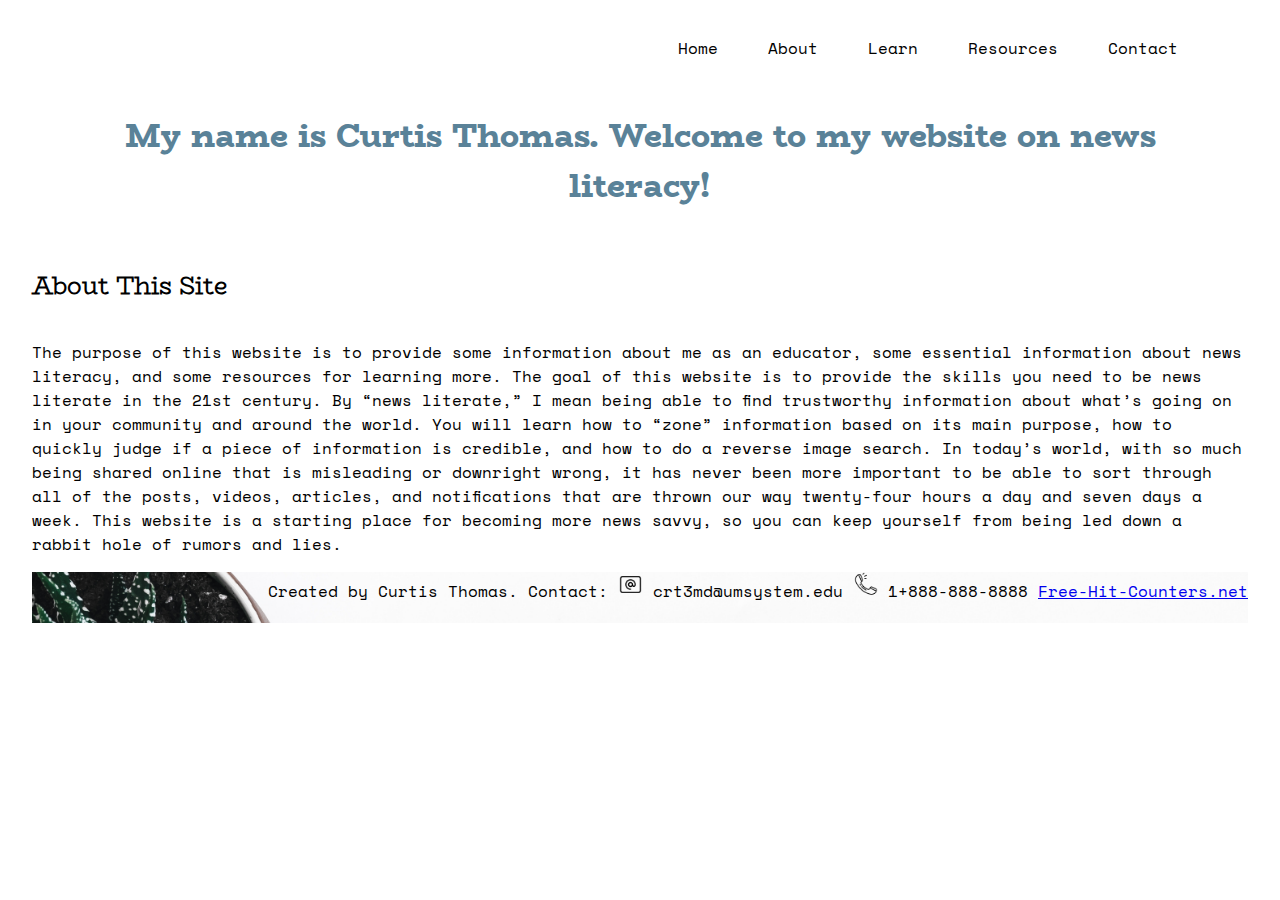
<file: islt_7310/index.html>
<!DOCTYPE html>
<html lang="en-US">
<head>
    <meta charset="utf-8">
    <meta name="viewport" content="width=device-width, initial-scale=1">
    <link rel="stylesheet" href="style.css">
    <link rel="stylesheet" href="nav.css">
  <link rel="icon" type="image/x-icon" href="/islt_7310/images/favicon.png" /> <title>Home Page</title>
    
</head>
    
<body>
  <nav>
       <label class="label" for="toggle">&#9776;</label>
        <input type="checkbox" id="toggle"/>
        <ul class="navul">
            <li> <a href="/islt_7310/index.html"> Home </a></li>
            <li> <a href="/islt_7310/about.html"> About </a></li>
            <li> <a href="/islt_7310/learn.html"> Learn </a>
              <ul>
                 <li><a href="/islt_7310/learn.html#zone">Zoning Information</a></li>
                <li><a href="/islt_7310/learn.html#sift">SIFT</a></li>
                <li><a href="/islt_7310/learn.html#search">Reverse Image Search</a></li>
            </ul>
            </li>
            <li><a href=reflection.html>Resources</a></li>
            <li><a href=contact.html>Contact</a></li>
        </ul>
    </nav>
    
    <header><h1 class="heading"> My name is Curtis Thomas. Welcome to my website on news literacy! </h1></header>
        
    <main> 
        
        <h2 class= "aboutsite">About This Site</h2> 
        
        <p class= "purpose">The purpose of this website is to provide some information about me as an educator, some essential information about news literacy, and some resources for learning more. The goal of this website is to provide the skills you need to be news literate in the 21st century. By “news literate,” I mean being able to find trustworthy information about what’s going on in your community and around the world. You will learn how to “zone” information based on its main purpose, how to quickly judge if a piece of information is credible, and how to do a reverse image search. In today’s world, with so much being shared online that is misleading or downright wrong, it has never been more important to be able to sort through all of the posts, videos, articles, and notifications that are thrown our way twenty-four hours a day and seven days a week. This website is a starting place for becoming more news savvy, so you can keep yourself from being led down a rabbit hole of rumors and lies.</p></main>
    
    <footer>Created by Curtis Thomas. Contact: <img class="icon" src="/islt_7310/images/email.png" alt="Email"> crt3md@umsystem.edu <img class="icon" src="/islt_7310/images/phone.png" alt="Phone"> 1+888-888-8888 <a href='https://free-hit-counters.net/'>Free-Hit-Counters.net</a> <script type='text/javascript' src='https://www.freevisitorcounters.com/auth.php?id=c8144141606f5e37e1de3191e6e24d77b0bd1b20'></script>
<script type="text/javascript" src="https://www.freevisitorcounters.com/en/home/counter/826179/t/2"></script></footer>
    
</body>
</html>
</file>
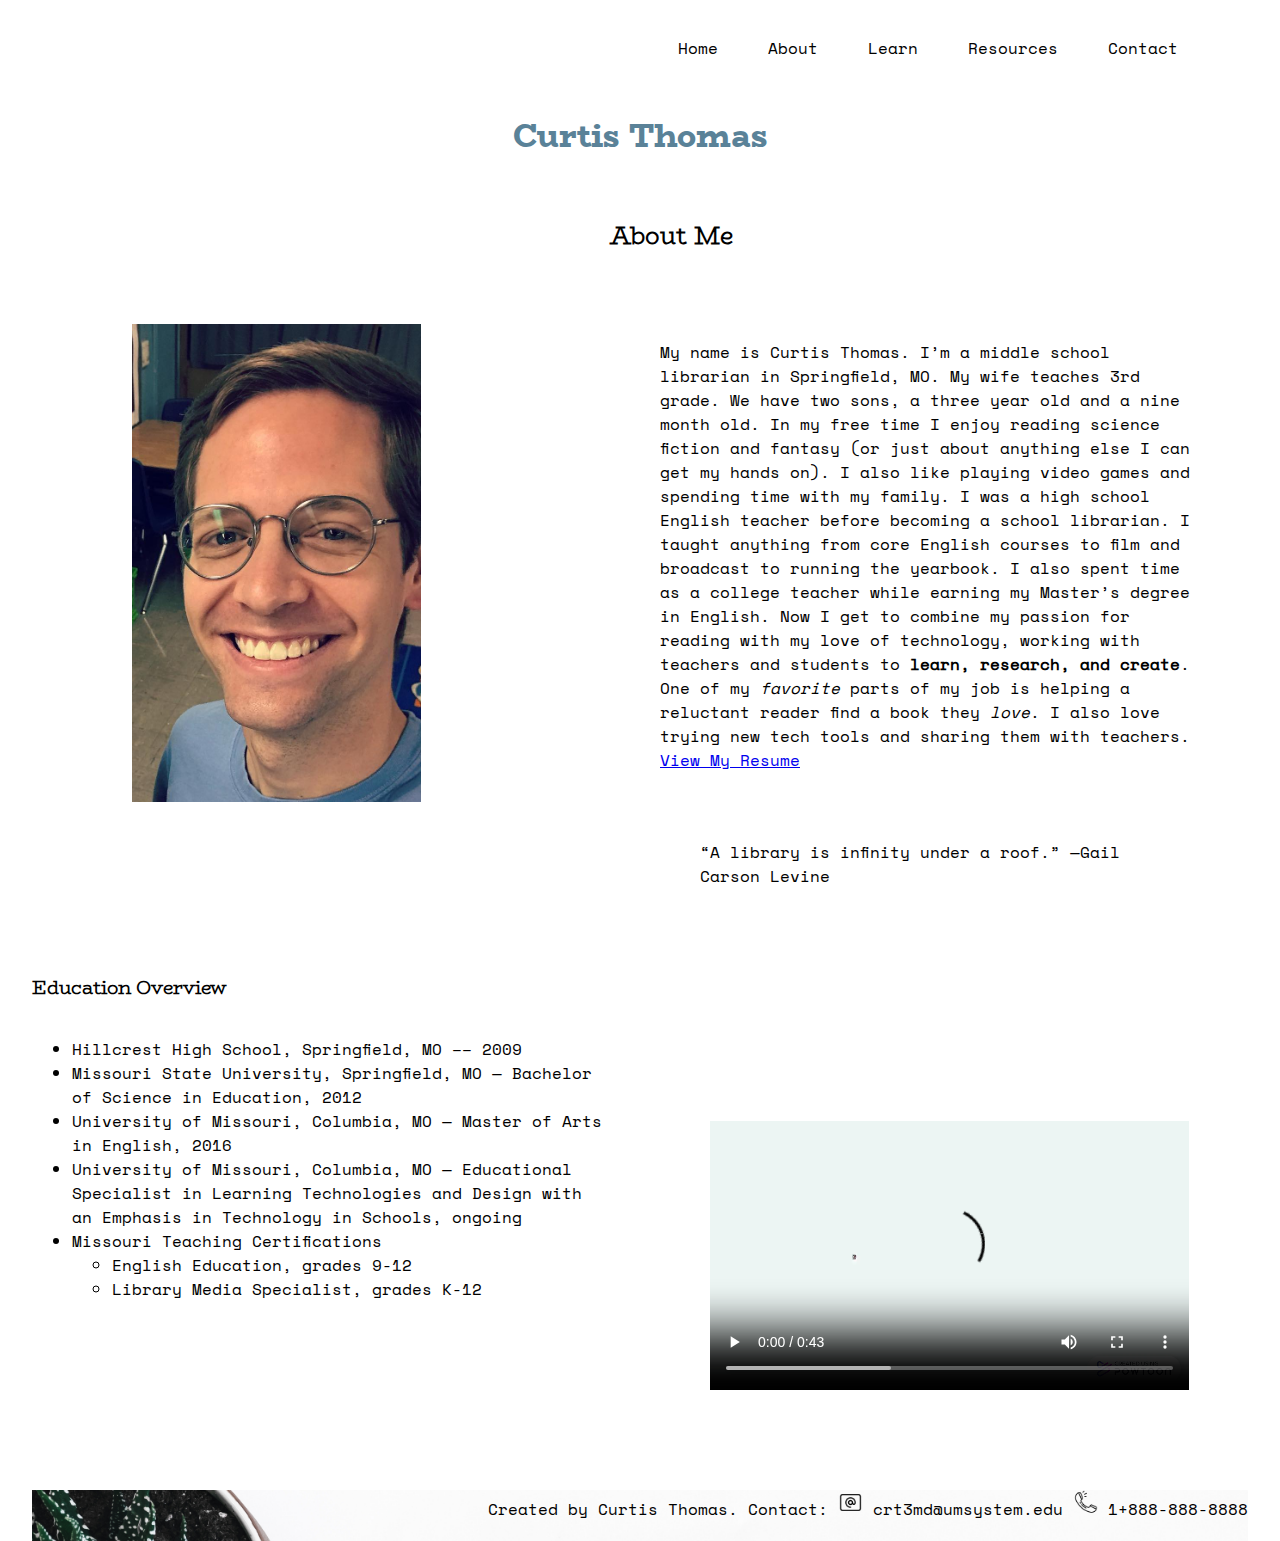
<file: islt_7310/about.html>
<!DOCTYPE html>
<html lang="en-US">
<head>
    <meta charset="utf-8">
    <meta name="viewport" content="width=device-width, initial-scale=1">
    <link rel="stylesheet" href="style.css">
    <link rel="stylesheet" href="nav.css">
  <link rel="icon" type="image/x-icon" href="/islt_7310/images/favicon.png" />
    <title>Educator Credentials</title>
</head>
<body>
    
    <nav>
        <label class="label" for="toggle">&#9776;</label>
        <input type="checkbox" id="toggle"/>
        <ul class="navul">
            <li> <a href="/islt_7310/index.html"> Home </a></li>
            <li> <a href="/islt_7310/about.html"> About </a></li>
            <li> <a href="/islt_7310/learn.html"> Learn </a>
              <ul>
                 <li><a href="/islt_7310/learn.html#zone">Zoning Information</a></li>
                <li><a href="/islt_7310/learn.html#sift">SIFT</a></li>
                <li><a href="/islt_7310/learn.html#search">Reverse Image Search</a></li>
            </ul>
            </li>
            <li><a href=reflection.html>Resources</a></li>
            <li><a href=contact.html>Contact</a></li>
        </ul>
    </nav>
    
    <header><h1 class="heading">Curtis Thomas</h1></header>
        
    <main>
        <img class="aboutheadshot" src="/islt_7310/images/headshot.jpg" alt="headshot"> 
        
        
        <h2 class="amheading">About Me</h2>
        <div class="aboutme"><p> My name is Curtis Thomas. I’m a middle school librarian in Springfield, MO. My wife teaches 3rd grade. We have two sons, a three year old and a nine month old. In my free time I enjoy reading science fiction and fantasy (or just about anything else I can get my hands on). I also like playing video games and spending time with my family. I was a high school English teacher before becoming a school librarian. I taught anything from core English courses to film and broadcast to running the yearbook. I also spent time as a college teacher while earning my Master’s degree in English. Now I get to combine my passion for reading with my love of technology, working with teachers and students to <strong>learn, research, and create</strong>. One of my <em>favorite</em> parts of my job is helping a reluctant reader find a book they <em>love</em>. I also love trying new tech tools and sharing them with teachers. <br> <a href="/islt_7310/resume.pdf"> View My Resume </a></p> <br> <br> <blockquote> “A library is infinity under a roof.” —Gail Carson Levine </blockquote> </div>
        
        <h3 class="eo">Education Overview</h3>
        
        <ul class="credentials">
            <li>Hillcrest High School, Springfield, MO –– 2009</li>
            <li>Missouri State University, Springfield, MO — Bachelor of Science in Education, 2012</li>
            <li>University of Missouri, Columbia, MO — Master of Arts in English, 2016</li>
            <li>University of Missouri, Columbia, MO — Educational Specialist in Learning Technologies and Design with an Emphasis in Technology in Schools, ongoing</li>
            <li>Missouri Teaching Certifications
                <ul>
                    <li>English Education, grades 9-12</li>
                    <li>Library Media Specialist, grades K-12</li>
                </ul>
            </li>
        </ul>
        
        <video class="video" controls> 
            <source src="/islt_7310/images/video_introduction.mp4" type="video/mp4">
        
        </video>
        
 </main>
    
    
    <footer>Created by Curtis Thomas. Contact: <img class="icon" src="/islt_7310/images/email.png" alt="Email"> crt3md@umsystem.edu <img class="icon" src="/islt_7310/images/phone.png" alt="Phone"> 1+888-888-8888 </footer>
</body>
</html>
</file>
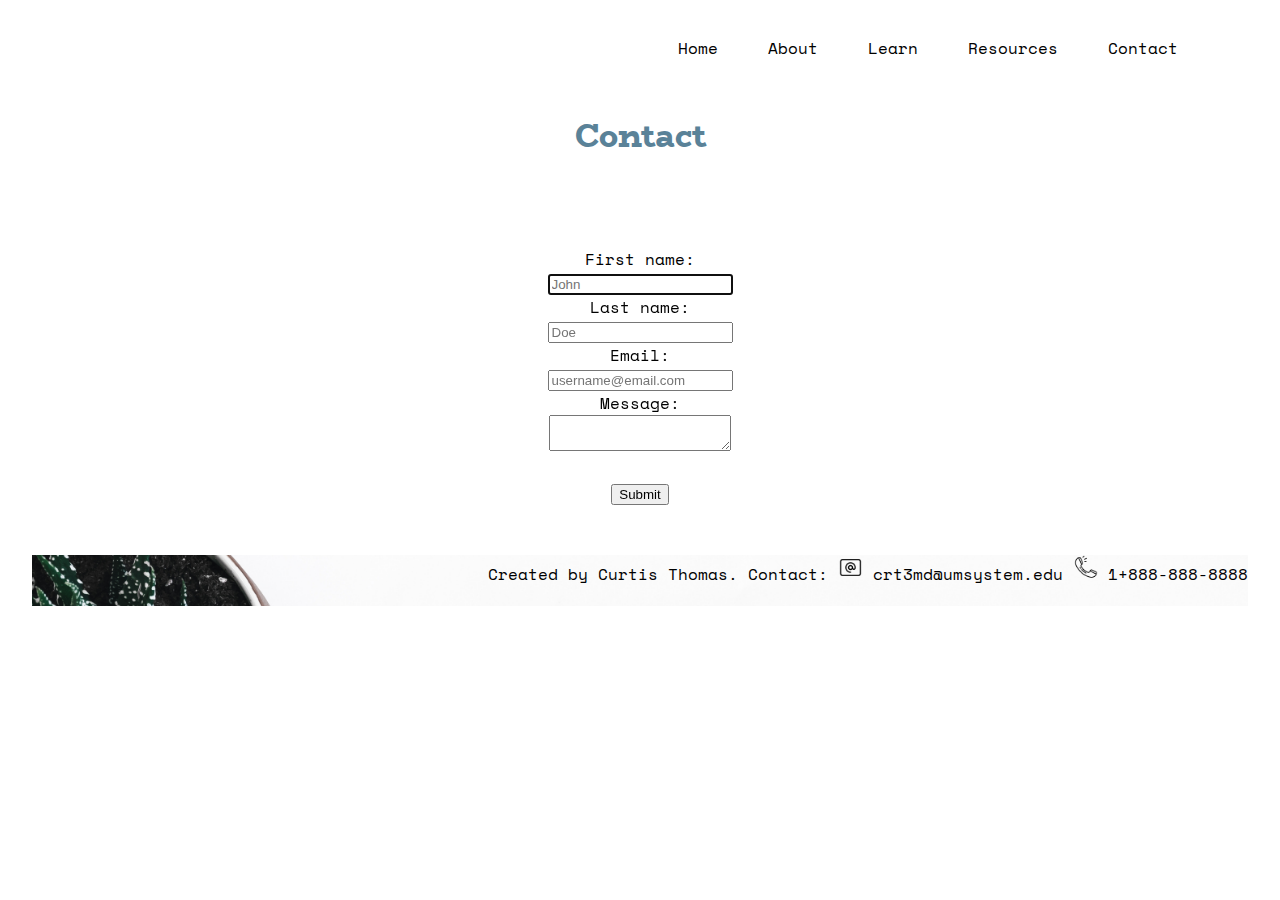
<file: islt_7310/contact.html>
<!DOCTYPE html>
<html lang="en-US">
<head>
     <meta charset="utf-8">
    <meta name="viewport" content="width=device-width, initial-scale=1">
    <link rel="stylesheet" href="style.css">
    <link rel="stylesheet" href="nav.css">
  <link rel="icon" type="image/x-icon" href="/islt_7310/images/favicon.png" /> <title>Contact</title>
</head>
    
<body>
    <nav>
        <label class="label" for="toggle">&#9776;</label>
        <input type="checkbox" id="toggle"/>
        <ul class="navul">
            <li> <a href="/islt_7310/index.html"> Home </a></li>
            <li> <a href="/islt_7310/about.html"> About </a></li>
            <li> <a href="/islt_7310/learn.html"> Learn </a>
              <ul>
                 <li><a href="/islt_7310/learn.html#zone">Zoning Information</a></li>
                <li><a href="/islt_7310/learn.html#sift">SIFT</a></li>
                <li><a href="/islt_7310/learn.html#search">Reverse Image Search</a></li>
            </ul>
            </li>
            <li><a href=reflection.html>Resources</a></li>
            <li><a href=contact.html>Contact</a></li>
            </ul>
            </nav>
    
    <header><h1 class="heading">Contact</h1></header>
        
    <main>
        
        <form class="form" action="mailto:crt3md@umsystem.edu?Subject=Educational%20Website%20Contact" method="post" enctype="text/plain">
            <label for="fname">First name: </label><br>
            <input required type="text" id="fname" name="fname" placeholder="John" autofocus><br>
            <label for="lname">Last name:</label><br>
            <input required type="text" id="lname" name="lname" placeholder="Doe"><br><label for="email">Email:</label><br>
            <input required type="email" id="email" name="email" placeholder="username@email.com"><br>
            <label for="message">Message:</label><br>
            <textarea required id="message" name="message"> </textarea><br>
            <br>
            <input type="submit" value="Submit">
        </form>
    
    </main>
    
    
    
    <footer>Created by Curtis Thomas. Contact: <img class="icon" src="/islt_7310/images/email.png" alt="Email"> crt3md@umsystem.edu <img class="icon" src="/islt_7310/images/phone.png" alt="Phone"> 1+888-888-8888 </footer>
</body>
</html>
</file>
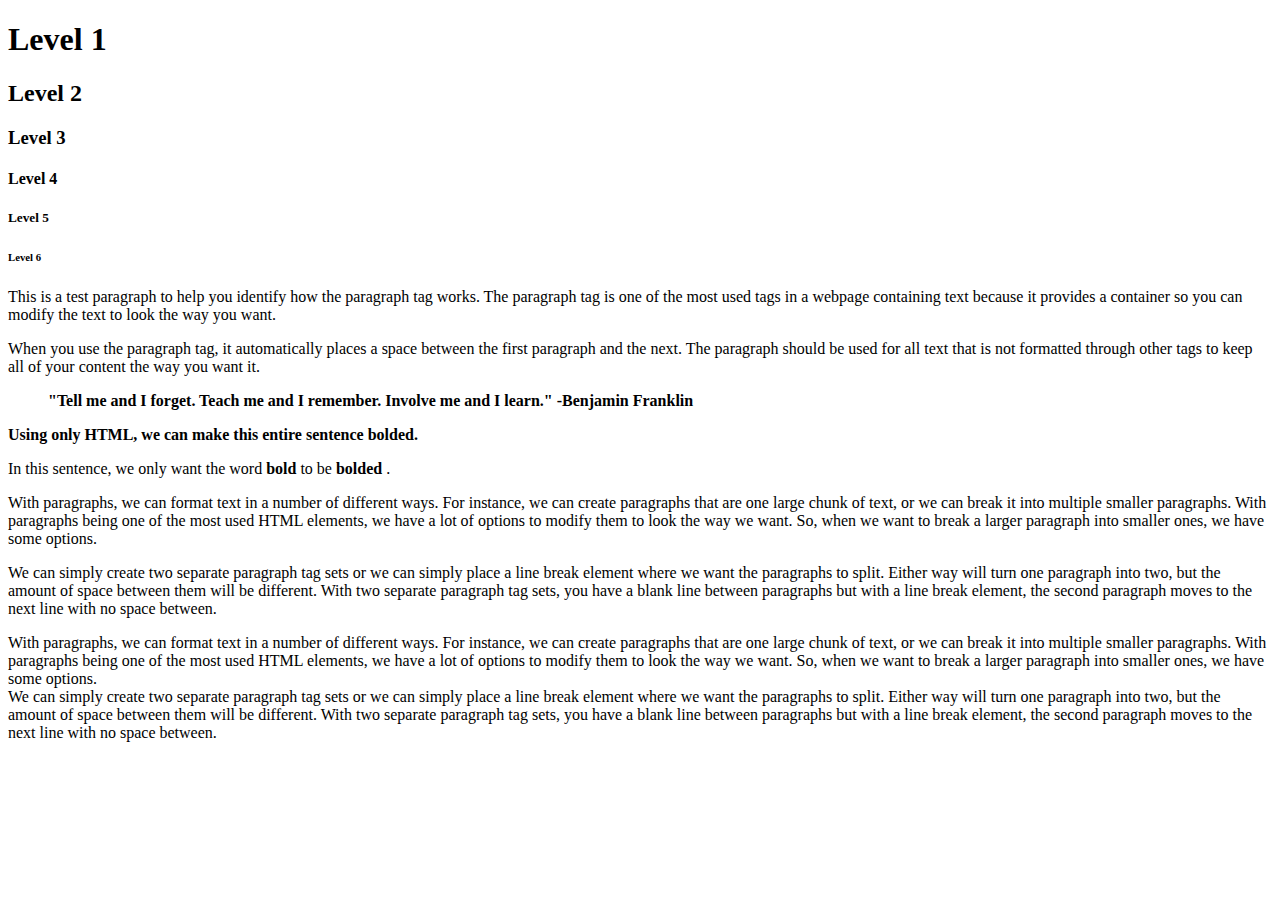
<file: islt_7310/headingpractice.html>
<!DOCTYPE html>

<html lang="en-US">

<head>

            <meta charset="utf-8">

            <title>Heading Practice</title>

</head>

<body>

<h1> Level 1 </h1>

<h2> Level 2 </h2>
    
<h3> Level 3 </h3>
    
<h4> Level 4 </h4>
    
<h5> Level 5 </h5>
    
<h6> Level 6 </h6>
    
<p>This is a test paragraph to help you identify how the paragraph tag works. The paragraph tag is one of the most used tags in a webpage containing text because it provides a container so you can modify the text to look the way you want.</p>

<p>When you use the paragraph tag, it automatically places a space between the first paragraph and the next. The paragraph should be used for all text that is not formatted through other tags to keep all of your content the way you want it.</p>
    
<blockquote> <strong> "Tell me and I forget. Teach me and I remember. Involve me and I learn." -Benjamin Franklin </strong> </blockquote>
    
<p> <strong> Using only HTML, we can make this entire sentence bolded. </strong> </p>
    
<p> In this sentence, we only want the word <strong> bold </strong> to be <strong> bolded </strong>. </p>
    
<p> With paragraphs, we can format text in a number of different ways. For instance, we can create paragraphs that are one large chunk of text, or we can break it into multiple smaller paragraphs. With paragraphs being one of the most used HTML elements, we have a lot of options to modify them to look the way we want. So, when we want to break a larger paragraph into smaller ones, we have some options. </p><p> We can simply create two separate paragraph tag sets or we can simply place a line break element where we want the paragraphs to split. Either way will turn one paragraph into two, but the amount of space between them will be different. With two separate paragraph tag sets, you have a blank line between paragraphs but with a line break element, the second paragraph moves to the next line with no space between. </p>
    
<p> With paragraphs, we can format text in a number of different ways. For instance, we can create paragraphs that are one large chunk of text, or we can break it into multiple smaller paragraphs. With paragraphs being one of the most used HTML elements, we have a lot of options to modify them to look the way we want. So, when we want to break a larger paragraph into smaller ones, we have some options. <br> We can simply create two separate paragraph tag sets or we can simply place a line break element where we want the paragraphs to split. Either way will turn one paragraph into two, but the amount of space between them will be different. With two separate paragraph tag sets, you have a blank line between paragraphs but with a line break element, the second paragraph moves to the next line with no space between. </p>

</body>

</html>
</file>
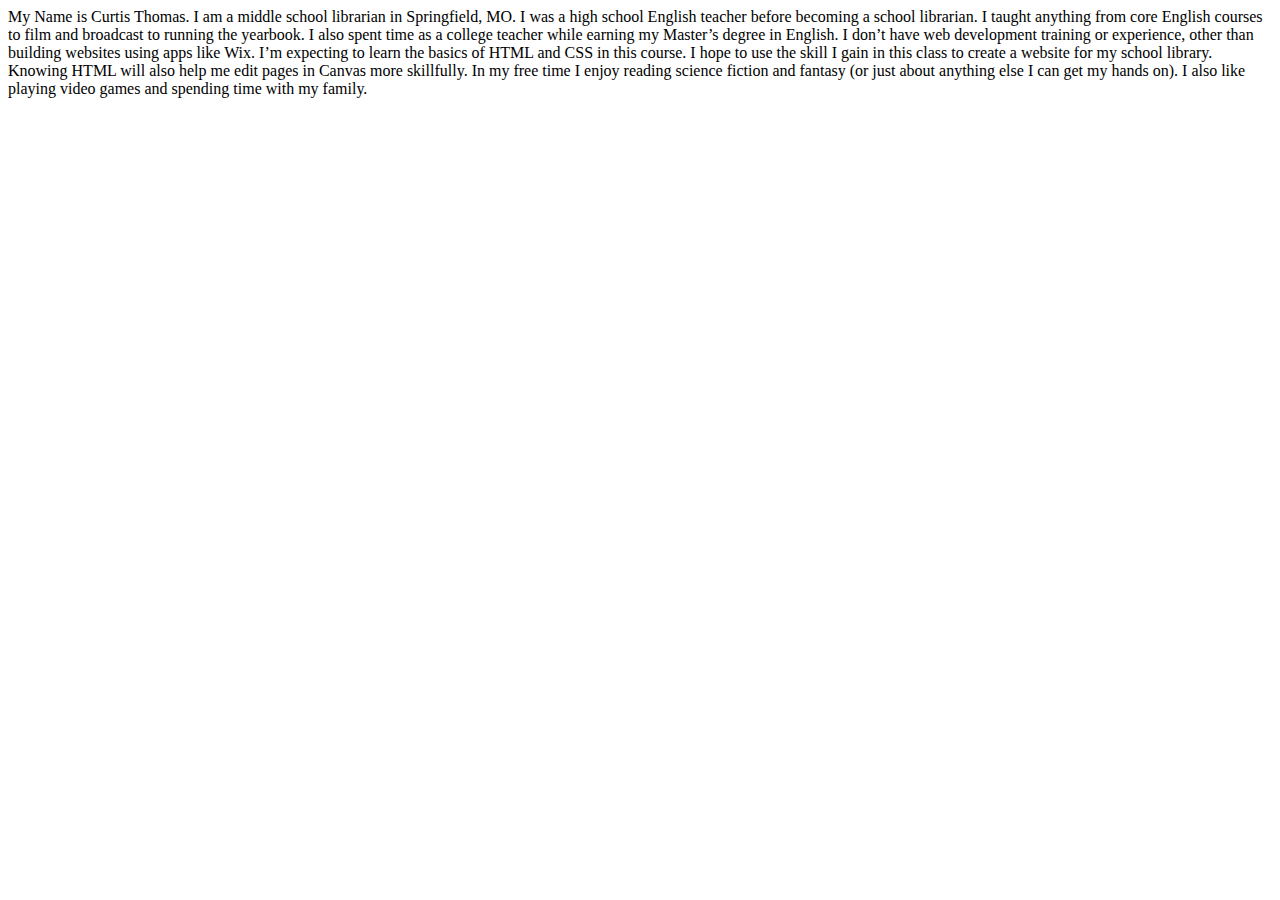
<file: islt_7310/introHTML_Thomas.html>
<!DOCTYPE html>
<html lang="en-US">
<head>
               <meta charset="utf-8">
               <title>Welcome to Curtis Thomas's Website</title>
</head>
<body>

     My Name is Curtis Thomas. I am a middle school librarian in Springfield, MO. I was a high school English teacher before becoming a school librarian. I taught anything from core English courses to film and broadcast to running the yearbook. I also spent time as a college teacher while earning my Master’s degree in English. I don’t have web development training or experience, other than building websites using apps like Wix. I’m expecting to learn the basics of HTML and CSS in this course. I hope to use the skill I gain in this class to create a website for my school library. Knowing HTML will also help me edit pages in Canvas more skillfully. In my free time I enjoy reading science fiction and fantasy (or just about anything else I can get my hands on). I also like playing video games and spending time with my family.

</body>
</html>
</file>
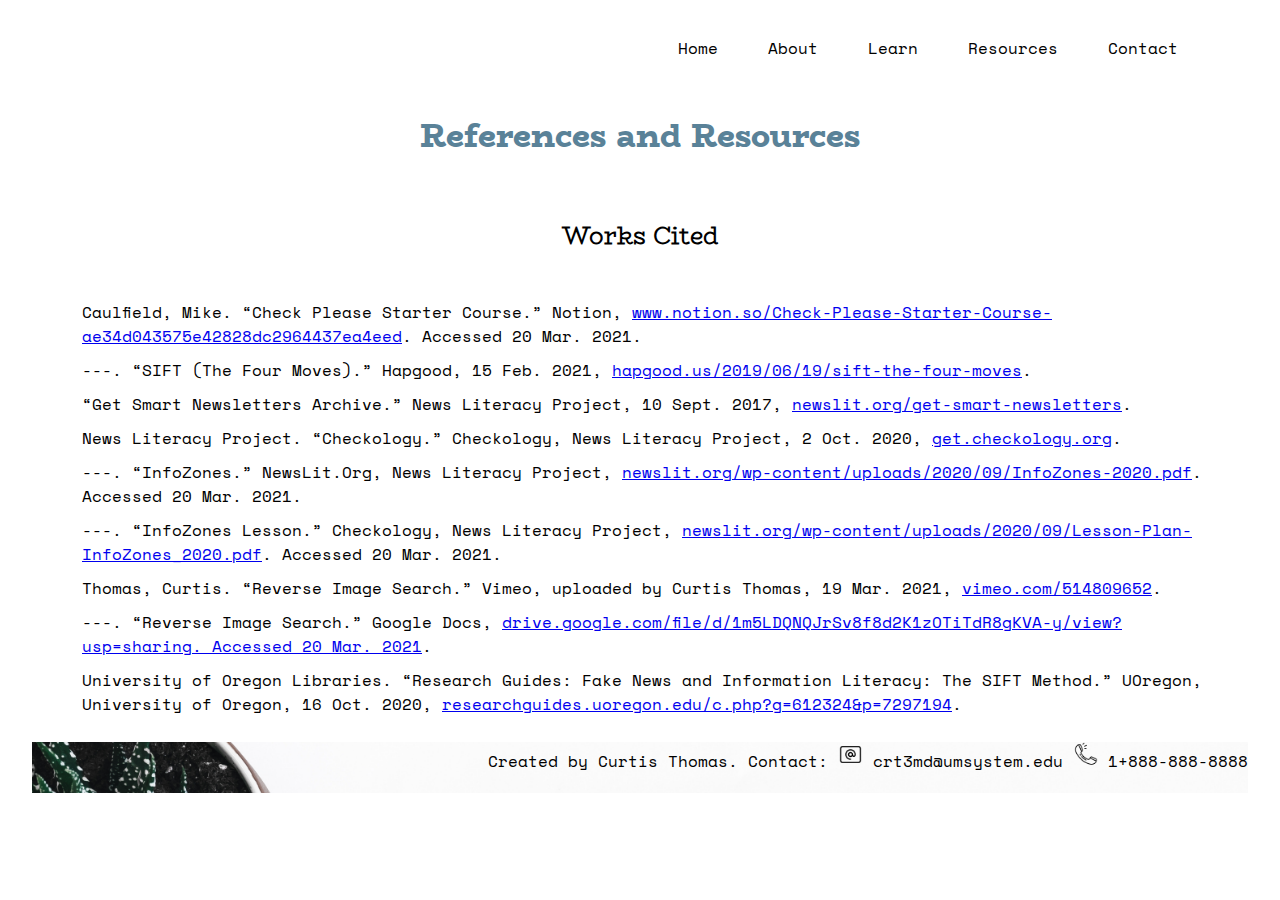
<file: islt_7310/reflection.html>
<!DOCTYPE html>
<html lang="en-US">
<head>
    
    <meta charset="utf-8">
    <meta name="viewport" content="width=device-width, initial-scale=1">
    <link rel="stylesheet" href="style.css">
    <link rel="stylesheet" href="nav.css">
  <link rel="icon" type="image/x-icon" href="/islt_7310/images/favicon.png" />
    <title>Resources</title>
</head>
<body>
   
  <nav>
       <label class="label" for="toggle">&#9776;</label>
        <input type="checkbox" id="toggle"/>
        <ul class="navul">
            <li> <a href="/islt_7310/index.html"> Home </a></li>
            <li> <a href="/islt_7310/about.html"> About </a></li>
            <li> <a href="/islt_7310/learn.html"> Learn </a>
              <ul>
                <li><a href="/islt_7310/learn.html#zone">Zoning Information</a></li>
                <li><a href="/islt_7310/learn.html#sift">SIFT</a></li>
                <li><a href="/islt_7310/learn.html#search">Reverse Image Search</a></li>
            </ul>
            </li>
            <li><a href=reflection.html>Resources</a></li>
            <li><a href=contact.html>Contact</a></li>
        </ul>
    </nav>
    
    <header><h1 class="heading">References and Resources</h1></header>
        
    <main>
        
        <h2 class="workscited">Works Cited</h2>
        
        <ul class="resources" style="list-style: none;">
        <li>Caulfield, Mike. “Check Please Starter Course.” Notion, <a href="https://www.notion.so/Check-Please-Starter-Course-ae34d043575e42828dc2964437ea4eed" target="_blank">www.notion.so/Check-Please-Starter-Course-ae34d043575e42828dc2964437ea4eed</a>. Accessed 20 Mar. 2021.</li>
        <li>---. “SIFT (The Four Moves).” Hapgood, 15 Feb. 2021, <a href="https://www.hapgood.us/2019/06/19/sift-the-four-moves" target="_blank">hapgood.us/2019/06/19/sift-the-four-moves</a>.</li>
        <li>“Get Smart Newsletters Archive.” News Literacy Project, 10 Sept. 2017, <a href="https://www.newslit.org/get-smart-newsletters" target="_blank">newslit.org/get-smart-newsletters</a>.</li>
        <li>News Literacy Project. “Checkology.” Checkology, News Literacy Project, 2 Oct. 2020, <a href="https://get.checkology.org" target="_blank">get.checkology.org</a>.</li>
        <li>---. “InfoZones.” NewsLit.Org, News Literacy Project, <a href="https://www.newslit.org/wp-content/uploads/2020/09/InfoZones-2020.pdf" target="_blank">newslit.org/wp-content/uploads/2020/09/InfoZones-2020.pdf</a>. Accessed 20 Mar. 2021.</li>
        <li>---. “InfoZones Lesson.” Checkology, News Literacy Project, <a href="https://www.newslit.org/wp-content/uploads/2020/09/Lesson-Plan-InfoZones_2020.pdf" target="_blank">newslit.org/wp-content/uploads/2020/09/Lesson-Plan-InfoZones_2020.pdf</a>. Accessed 20 Mar. 2021.</li>
        <li>Thomas, Curtis. “Reverse Image Search.” Vimeo, uploaded by Curtis Thomas, 19 Mar. 2021, <a href="https://www.vimeo.com/514809652" target="_blank">vimeo.com/514809652</a>.</li>
        <li>---. “Reverse Image Search.” Google Docs, <a href="https://drive.google.com/file/d/1m5LDQNQJrSv8f8d2K1zOTiTdR8gKVA-y/view?usp=sharing" target="_blank">drive.google.com/file/d/1m5LDQNQJrSv8f8d2K1zOTiTdR8gKVA-y/view?usp=sharing. Accessed 20 Mar. 2021</a>.</li>
        <li>University of Oregon Libraries. “Research Guides: Fake News and Information Literacy: The SIFT Method.” UOregon, University of Oregon, 16 Oct. 2020, <a href="https://researchguides.uoregon.edu/c.php?g=612324&p=7297194" target="_blank">researchguides.uoregon.edu/c.php?g=612324&p=7297194</a>.</li> </ul>
    
    </main>
    
    <footer>Created by Curtis Thomas. Contact: <img class="icon" src="/islt_7310/images/email.png" alt="Email"> crt3md@umsystem.edu <img class="icon" src="/islt_7310/images/phone.png" alt="Phone"> 1+888-888-8888 </footer>
</body>
</html>
</file>
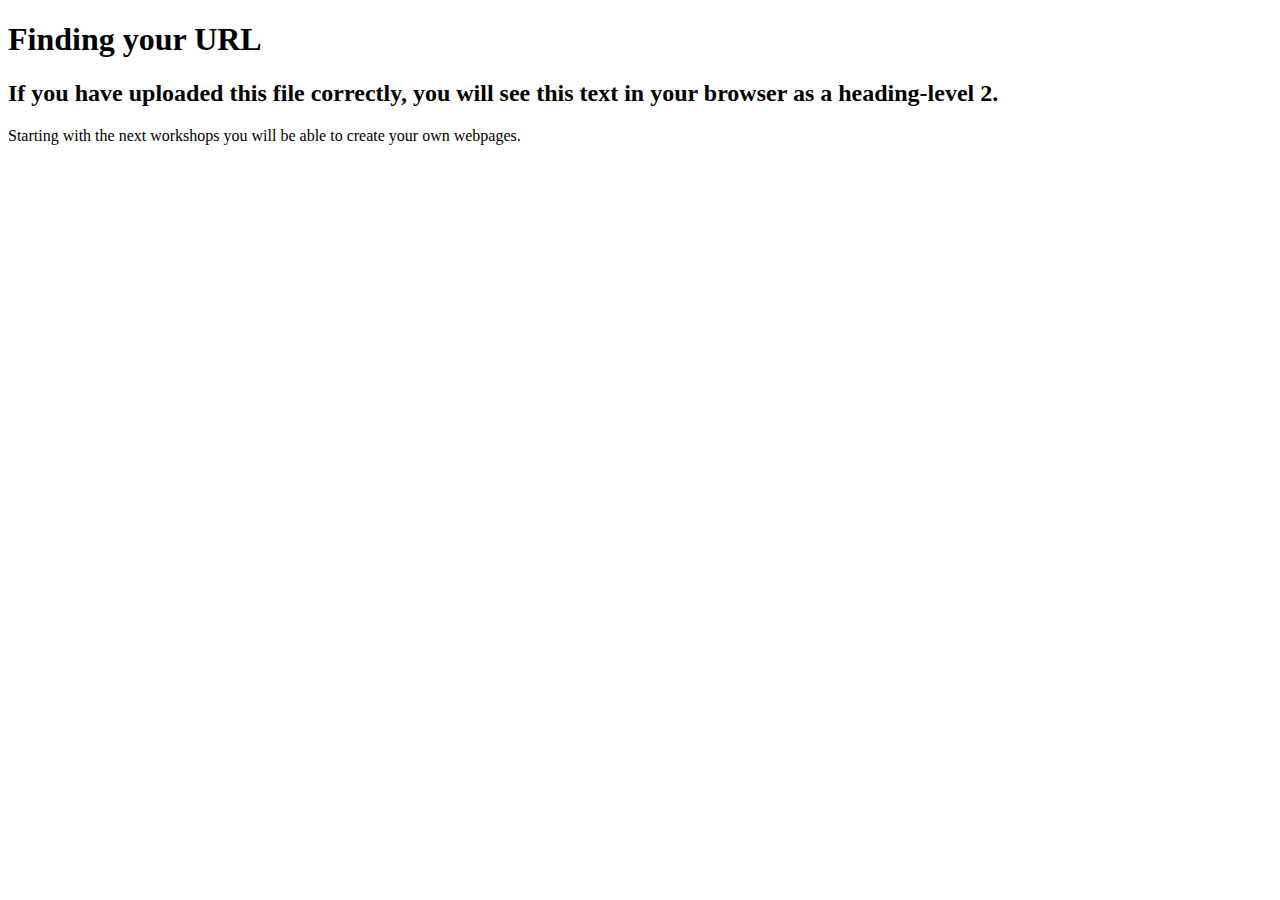
<file: islt_7310/test.html>
<!DOCTYPE html>
<html>
    
    <head>
        <meta charset="utf-8">
       <title>Finding Your URL</title>
        <meta name="description" content="Finding your URL in GitHub">
    </head>
    <body>
        
        <h1>Finding your URL</h1>
        <h2>If you have uploaded this file correctly, you will see this text in your browser as a heading-level 2.</h2>
        
        <p>
            Starting with the next workshops you will be able to create your own webpages.
        </p>
        
    
    </body>
</html>
</file>
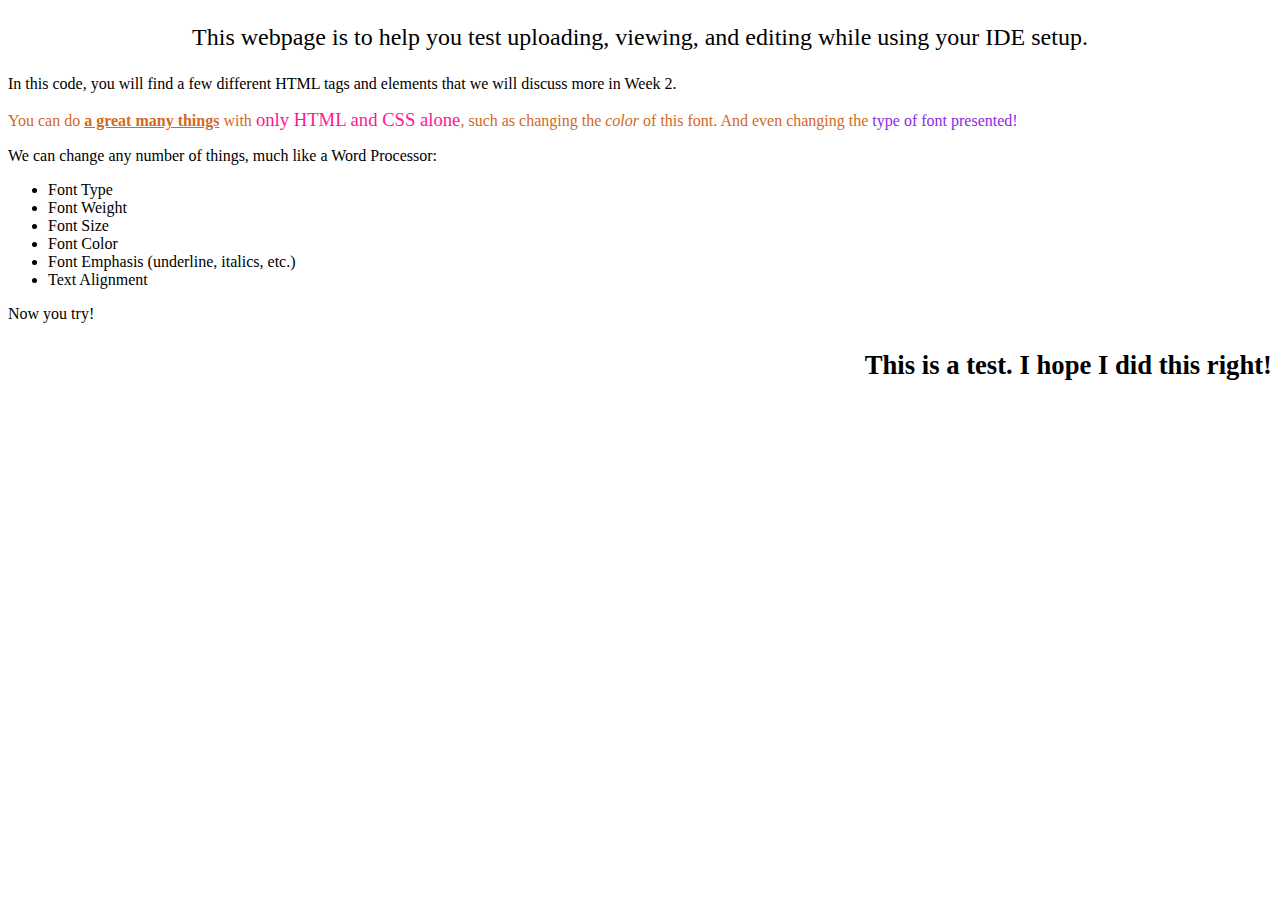
<file: islt_7310/webpageTest.html>
<!DOCTYPE html>
<html lang="en-US">
<head>
    <title>testing your website</title>
    <meta charset="utf-8">
</head>
<body>
<p style="text-align: center; font-size: 18pt;">This webpage is to help you test uploading, viewing, and editing while using your IDE setup.</p>
    
<p>In this code, you will find a few different HTML tags and elements that we will discuss more in Week 2.</p>
    <p style="color:chocolate;">You can do <span style="font-weight: 600; text-decoration: underline;"> a great many things</span> with <span style="font-size: 14pt; color: deeppink;">only HTML and CSS alone</span>, such as changing the <em>color</em> of this font. And even changing the <span style="font-family: cursive; color:blueviolet;"> type of font presented!</span></p>
    <p>We can change any number of things, much like a Word Processor:</p>
    <ul>
    <li>Font Type</li>
        <li>Font Weight</li>
        <li>Font Size</li>
        <li>Font Color</li>
        <li>Font Emphasis (underline, italics, etc.)</li>
        <li>Text Alignment</li>
    </ul>
    <p> Now you try! </p>
    <p style="text-align: right; font-weight: bold; font-size: 20pt;"> This is a test. I hope I did this right!</p>
    
</body>
</html>
</file>
<file: islt_7310/style.css>
@font-face {
    font-family: BioRhymeBold; 
    src: url("BioRhymeExtraBold.ttf");
}

@font-face {
    font-family: SpaceMono;
    src: url("SpaceMonoRegular.ttf");
}

@font-face {
    font-family: BioRhymeLight;
    src: url("BioRhymeLight.ttf");
}

@media print {
    * {
        background: transparent !important; 
        color: #000 !important;
        box-shadow: none !important;
        text-shadow: none !important; 
    }
    
    .heading {
        margin-bottom: 0;
        border: none;
        text-align: center;
    }
   
    nav {
        display: none;
    }
    
    @page {
        margin: 1in;
    }
    
    p, ul {
        font-size: 9pt;
    }
    
    
}

body {
    width: 95%;
    margin: auto;
}

p, ul, blockquote {
    font-family: SpaceMono;
}

.heading {
    font-family: BioRhymeBold; 
    color: #5A8298;
    text-align: center;
    padding: 15px 1.5625%;
    width: 96.875%;
    display: grid;
} 

main { 
    display: grid; 
}

footer {
    background-image: url(/islt_7310/images/plant.jpg); 
    background-size: cover;
    background-repeat: no-repeat;
    font-family: SpaceMono;
    text-align: right;
    padding-bottom: 20px;
    
}

.navul {
    grid-column: col / span 4;
    grid-row: row ;
    font-family: SpaceMono;
  }

.icon {
    width: 25px;
    height: 25px;
    transition: transform 1s;
}

.icon:hover {
    transform: scale(2);
}

/*Index Grid*/

.aboutsite {
    grid-column: col;
    grid-row: 1; 
    font-family: BioRhymeLight;
}

.purpose {
    
    grid-column: col; 
    grid-row: 4; 
}

/*About Grid*/

    .aboutheadshot {
        margin-right: 50px;
        margin-left: 50px;
        margin-bottom: 25px;
        padding: 50px;
        max-width: 50%;
        height: auto;
        grid-column: col; 
        grid-row: row 2;
}

    .aboutme {
    grid-column: col 2 / span 1 ;
    grid-row: row 2;
    padding: 50px;
  }

 .amheading {
    grid-column: col 2 / span 1 ;
    grid-row: row;
    font-family: BioRhymeLight;
  }

  .credentials {
    grid-column: col / span 1 ;
    grid-row: row 5;
  }

.video {
    grid-column: col 2;
    grid-row: row 5;
    max-width: 75%; 
    height: auto;
    margin: 50px;
    padding: 50px;
}

  .eo {
    grid-column: col / span 1 ;
    grid-row: row 4 ;
    font-family: BioRhymeLight;
  }

 .blockquote {
    grid-column: col 2 / span 1 ;
    grid-row: row 3 ;
  }

/*Learn Grid*/
.zoneheading {
    grid-column: col;
    grid-row: row;
    font-family: BioRhymeLight;
}

.zoneimage {
    margin-right: 50px;
    margin-left: 50px;
    margin-bottom: 25px;
    padding: 50px;
    max-width: 55%;
    height: auto;
    grid-column: col; 
    grid-row: row 2;
}

.zonep {
    grid-column: col 2;
    grid-row: row 2;
}

.siftheading {
    grid-column: col;
    grid-row: row 3;
    font-family: BioRhymeLight;
}

.siftimage {
    margin-right: 50px;
    margin-left: 50px;
    margin-bottom: 25px;
    padding: 50px;
    max-width: 55%;
    height: auto;
    grid-column: col; 
    grid-row: row 5;
}

.siftp {
    grid-column: col 2;
    grid-row: row 4;
    
}

.sifttable {
    grid-column: col 1;
    grid-row: row 4;
    font-family: SpaceMono;
    margin-right: 50px;
    margin-left: 50px;
}

.sifttable tbody tr:nth-child(even) {
    background-color: #F5B261;
}

.sifttable tbody tr:nth-child(odd) {
    background-color: #9CC3D9;
}

.sifttable thead {
    background-color: #fff;
}

table, thead, th, td {
     border: 1px solid black;
}

thead, td {
    padding: 15px;
}

thead {
    text-align: center;
}

.searchheading {
    grid-column: col;
    grid-row: row 6;
    font-family: BioRhymeLight;
}

.searchimage {
    margin-right: 50px;
    margin-left: 50px;
    margin-bottom: 25px;
    padding: 50px;
    max-width: 55%;
    height: auto;
    grid-column: col; 
    grid-row: row 7;
}

.searchp {
    grid-column: col 2;
    grid-row: row 7;
}

.searchvid {
    max-width: 75%; 
    height: auto;
    margin: 50px;
    padding: 50px;
    grid-column: col;
    grid-row: row 8;
}

/*Reflection Grid*/

.workscited {
    grid-column: col;
    grid-row: row 1;
    text-align: center;
    font-family: BioRhymeLight;
}

.resources {
    grid-column: col;
    grid-row: row 2;
}

.resources li {
    margin: 10px;
}

/*Contact Grid*/

.form {
    text-align: center;
    padding: 50px;
    font-family: SpaceMono;
}

@media only screen and (max-width: 959px) {
     p {font-size: 1em;}
    ul {font-size: 1em;}
    table {font-size: 1em;}
    form {font-size: 1em;}
    blockquote {font-size: 1em;}
    footer {font-size: 1em;}
    h1 {font-size: 2em;}
    h2 {font-size: 1.75em}
    h3 {font-size: 1.5em}
    
    
}

@media only screen and (max-width: 767px) {
    p {font-size: .75em;}
    ul {font-size: .75em;}
    table {font-size: .75em;}
    form {font-size: .75em;}
    blockquote {font-size: .75em;}
    footer {font-size: .75em;}
    h1 {font-size: 1.75em;}
    h2 {font-size: 1.5em;}
    h3 {font-size: 1.25em}
    
    
}

@media only screen and (max-width: 500px) { 
    p {font-size: .5em;}
    ul {font-size: .5em;}
    table {font-size: .5em;}
    form {font-size: .5em;}
    blockquote {font-size: .5em;}
    footer {font-size: .5em;}
    h1 {font-size: 1.5em;}
    h2 {font-size: 1.25em;}
    h3 {font-size: 1em}
    
    
}
</file>
<file: islt_7310/nav.css>
.navul {
    list-style: none;
    text-align: left;
    padding-bottom: 0px;
    display: flex; 
    flex-direction: row;
    float: right;
    padding: 20px;

}

.navul > li {
    margin-right: 50px;
    margin-bottom: 0px;
    position: relative;
    
}

.navul > li > a {
    text-decoration: none;
    color: black;
}

.navul > li > a:hover {
    color: #FFCA89;
}

.navul > li > ul {
    margin-top: 0px;
    padding: 5px;
    list-style: none;
    display: none;
    position: absolute;
    
}

.navul > li > ul > li {
    padding: 5px; 
    background-color: rgba(218, 223, 225, .4);
}

.navul > li > ul > li > a {
    text-decoration: none;
    color: black;
    text-align: left;
}

.navul > li > ul > li > a:hover {
    color: #FFCA89;
}

.navul > li:hover > ul {
    display: block;
    padding: 5px;
}

.label {
    margin: 0 40px 0 0; 
    font-size: 26px;
    line-height: 70px;
    display: none;
    width: 26px; 
    float: right;
}

#toggle {
    display: none;
}
    
@media only screen and (max-width: 767px) {
    .label {
        display: block;
        cursor: pointer;
    }
    
    .navul {
        text-align: right;
        width: 100%;
        display: none;
    }
    
    .navul a {
        display: block;
        margin: 0;
        clear: right;
        
    }
    
    #toggle:checked + .navul {
        display: block;
    }
}
</file>
